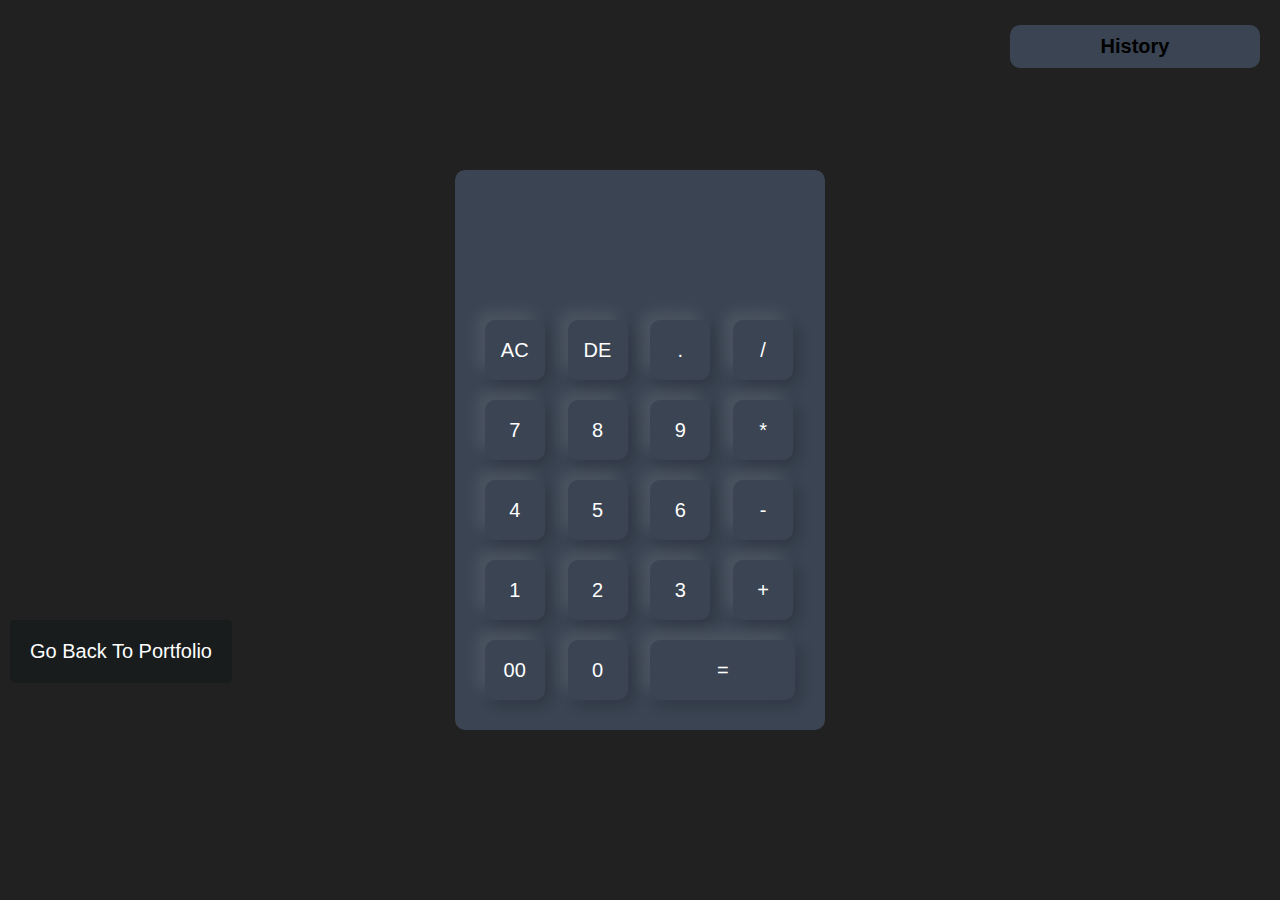
<file: Calculator.html>
<!DOCTYPE html>
<html lang="en">
<head>
    <meta charset="UTF-8">
    <meta name="viewport" content="width=device-width, initial-scale=1.0">
    <link rel="stylesheet" href="assets/css/calculator.css">
    <link rel="icon" type="image/x-icon" href="assets/img/calculator.png">
    <title>Calculator</title>
</head>
<body>
    <a href="index.html" class="goToPortfolioButton">Go Back To Portfolio</a>
    <div class="container">
        <div class="calculator">
            <form>
                <div class="display">
                    <input type="text" id="display" name="display" readonly>
                </div>
                <div>
                    <input type="button" value="AC" onclick="clearDisplay()">
                    <input type="button" value="DE" onclick="deleteLast()">
                    <input type="button" value="." onclick="append('.')">
                    <input type="button" value="/" onclick="append('/')">
                </div>
                <div>
                    <input type="button" value="7" onclick="append('7')">
                    <input type="button" value="8" onclick="append('8')">
                    <input type="button" value="9" onclick="append('9')">
                    <input type="button" value="*" onclick="append('*')">
                </div>
                <div>
                    <input type="button" value="4" onclick="append('4')">
                    <input type="button" value="5" onclick="append('5')">
                    <input type="button" value="6" onclick="append('6')">
                    <input type="button" value="-" onclick="append('-')">
                </div>
                <div>
                    <input type="button" value="1" onclick="append('1')">
                    <input type="button" value="2" onclick="append('2')">
                    <input type="button" value="3" onclick="append('3')">
                    <input type="button" value="+" onclick="append('+')">
                </div>
                <div>
                    <input type="button" value="00" onclick="append('00')">
                    <input type="button" value="0" onclick="append('0')">
                    <input type="button" value="=" class="equal" onclick="calculate()">
                </div>
            </form>
        </div>
        <div class="history">
            <h1>History</h0>
            <h2></h2>
        </div>
    </div>
    <script src="assets/js/calculator.js"></script>
</body>
</html>
</file>
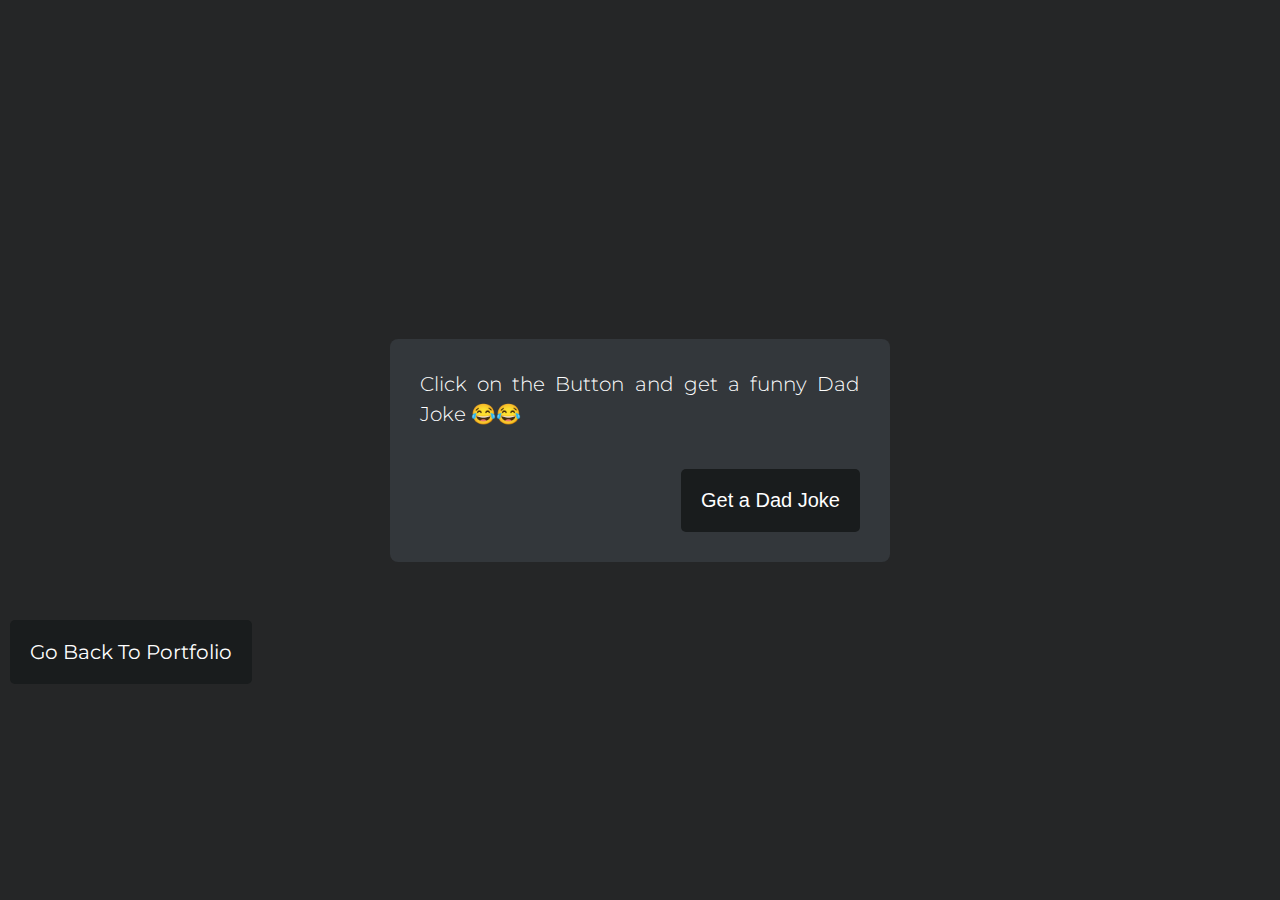
<file: DadJoke.html>
<!DOCTYPE html>
<html lang="en">
<head>
    <meta charset="UTF-8">
    <meta name="viewport" content="width=device-width, initial-scale=1.0">
    <link rel="stylesheet" href="assets/css/DadJoke.css">
    <link rel="icon" type="image/x-icon" href="assets/img/dadJoke.png">
    <title>Dad Joke APi | Portfolio</title>
</head>
<body>
    <section>
        <div class="container">
            <div class="joke"><p>Click on the Button and get a funny Dad Joke 😂😂</p></div>
            <button>Get a Dad Joke</button>
            <a href="index.html" class="goBackButton goToPortfolioButton">Go Back To Portfolio</a>
        </div>
    </section>
    <script src="assets/js/app.js"></script>
</body>
</html>
</file>
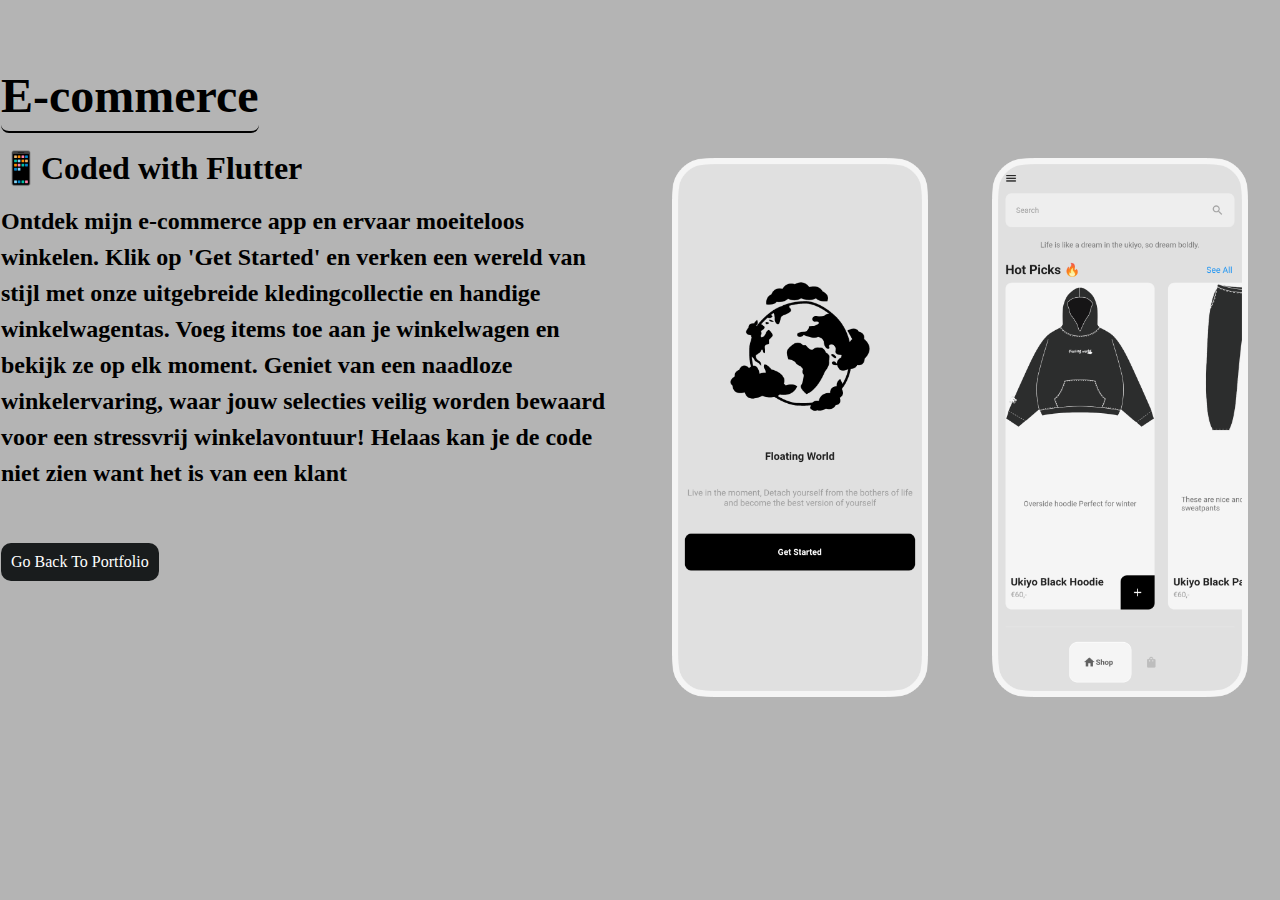
<file: E-commerce.html>
<!DOCTYPE html>
<html lang="en">
  <head>
    <meta charset="UTF-8" />
    <meta name="viewport" content="width=device-width, initial-scale=1.0" />
    <title>E-commerce | Portfolio</title>
    <link rel="shortcut icon" href="assets/img/phone.png" type="image/x-icon">
    <link rel="stylesheet" href="assets/css/Ecommerce.css" />
  </head>
  <body>
    <section class="hero">
      <div class="hero-container">
        <div class="column-left">
          <h1>E-commerce</h1>
          <div class="content-container">
            <h2>📱Coded with Flutter</h2>
          </div>
          <h3>            
        Ontdek mijn e-commerce app en ervaar moeiteloos winkelen. Klik op 'Get Started' en verken een wereld van stijl met onze uitgebreide kledingcollectie en handige winkelwagentas. Voeg items toe aan je winkelwagen en bekijk ze op elk moment. Geniet van een naadloze winkelervaring, waar jouw selecties veilig worden bewaard voor een stressvrij winkelavontuur!
        Helaas kan je de code niet zien want het is van een klant
          </h3>
          <a href="index.html" class="goToPortfolioButton">Go Back To Portfolio</a>
        </div>
        <div class="column-right">
          <div class="side-images">
            <img src="assets/images-Ecommerce/Ecommerce - 1.png" alt="ToDoList Image 1" class="side-image" />
            <img src="assets/images-Ecommerce/Ecommerce - 2.png" alt="Your Second Image" class="side-image" />
          </div>
        </div>
      </div>
    </section>
  </body>
</html>
</file>
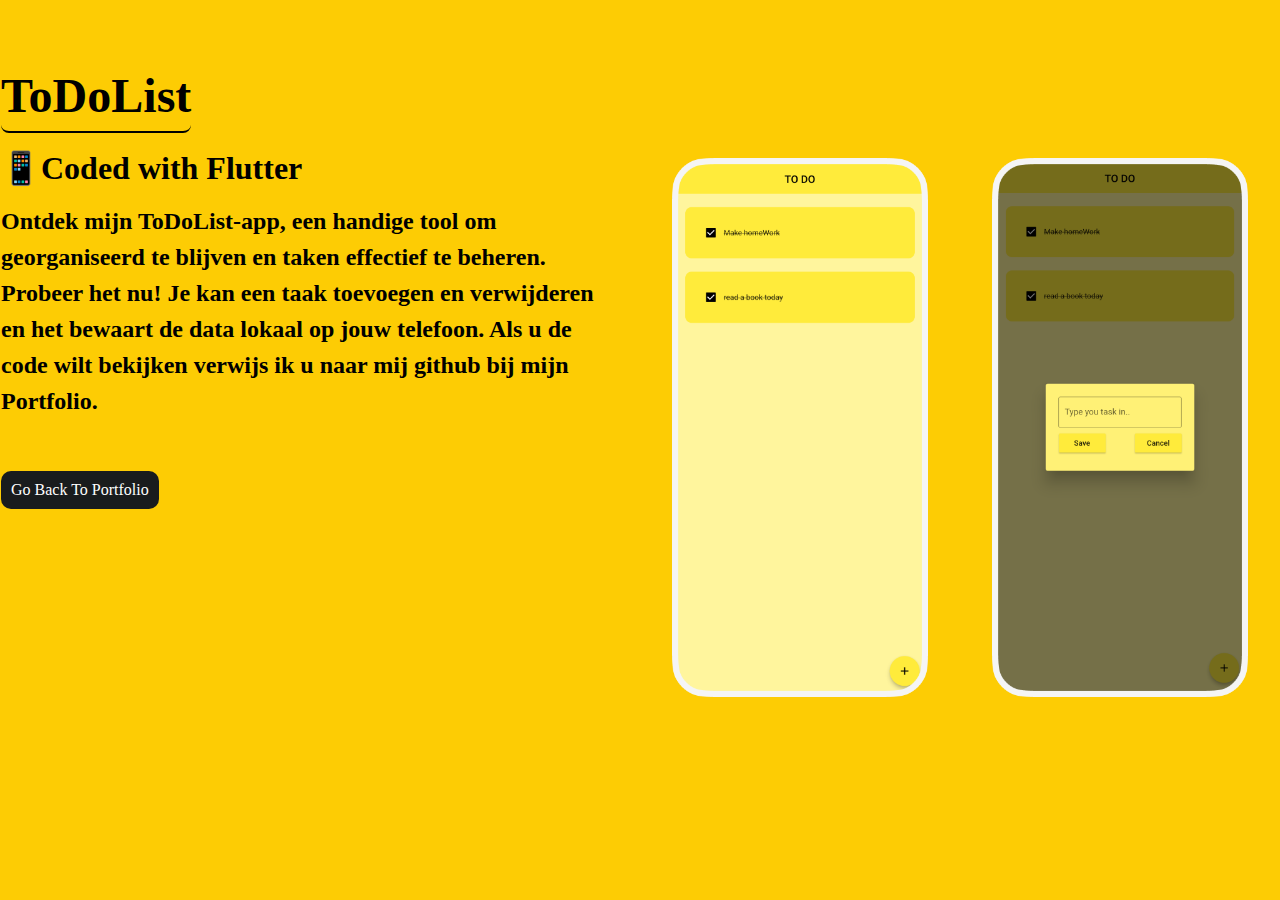
<file: ToDoList.html>
<!DOCTYPE html>
<html lang="en">
  <head>
    <meta charset="UTF-8" />
    <meta name="viewport" content="width=device-width, initial-scale=1.0" />
    <title>ToDoList | Portfolio</title>
    <link rel="shortcut icon" href="assets/img/phone.png" type="image/x-icon">
    <link rel="stylesheet" href="assets/css/ToDoList.css" />
  </head>
  <body>
    <section class="hero">
      <div class="hero-container">
        <div class="column-left">
          <h1>ToDoList</h1>
          <div class="content-container">
            <h2>📱Coded with Flutter</h2>
          </div>
          <h3>
            Ontdek mijn ToDoList-app, een handige tool om georganiseerd te blijven en taken effectief te beheren. Probeer het nu!
            Je kan een taak toevoegen en verwijderen en het bewaart de data lokaal op jouw telefoon. Als u de code wilt bekijken verwijs ik u naar mij github bij mijn Portfolio.
          </h3>
          <a href="index.html" class="goToPortfolioButton">Go Back To Portfolio</a>
        </div>
        <div class="column-right">
          <div class="side-images">
            <img src="assets/images-ToDoList/ToDoList - 1.png" alt="ToDoList Image 1" class="side-image" />
            <img src="assets/images-ToDoList/ToDoList - 2.png" alt="Your Second Image" class="side-image" />
          </div>
        </div>
      </div>
    </section>
  </body>
</html>
</file>
<file: assets/css/calculator.css>
@import url("https://fonts.googleapis.com/css2?family=Montserrat:wght@300;700&display=swap");
@import url("https://fonts.googleapis.com/css2?family=Montserrat:wght@300;700&display=swap");


* {
    margin: 0;
    padding: 0;
    font-family: 'Poppins', sans-serif;
    box-sizing: border-box;
}

html{
    font-size: 10px;
    font-family: 'Montserrat', sans-serif;
}

.container {
    height: 100vh;
    width: 100%;
    background: #212121;
    display: flex;
    align-items: center;
    justify-content: center;
}

.calculator {
    background: #3a4452;
    padding: 20px;
    border-radius: 10px;
}

.calculator form input {
    border: 0;
    outline: 0;
    width: 60px;
    height: 60px; 
    border-radius: 10px;
    box-shadow: -8px -8px 15px rgba(255, 255, 255, 0.1), 5px 5px 15px rgba(0, 0, 0, 0.2);
    background: transparent;
    font-size: 20px;
    color: #fff;
    cursor: pointer;
    margin: 10px;
}

.calculator form .display {
    display: flex;
    justify-content: flex-end;
    margin: 20px 0;
}

.calculator form .display input[type="text"] {
    text-align: right;
    flex: 1;
    font-size: 45px;
    box-shadow: none;
}

.calculator form input.equal {
    width: 145px;
}

.history{
    position: absolute;
    text-align: center;
    background:  #3a4452;
    top: 25px;
    width: 250px;
    right: 20px;
    padding: 10px;
    border-radius: 10px;
    box-sizing: border-box;
    overflow-y: scroll;
}

.goToPortfolioButton {
    text-decoration: none;
    border-radius: 5px;
    margin-top: 620px;
    margin-left: 10px; 
    align-self: flex-start;
    position: fixed;
    top: 0px;
    left: 0;
    width: fit-content;
    padding: 2rem;
    font-size: 2rem;
    background-color: rgb(25, 28, 29);
    color: white;
    border: none;
    border-radius: 5px;
    cursor: pointer;
}
</file>
<file: assets/css/DadJoke.css>
@import url("https://fonts.googleapis.com/css2?family=Montserrat:wght@300;700&display=swap");

*{
    margin: 0;
    padding: 0;
    box-sizing: border-box;
}

html{
    font-size: 10px;
    font-family: 'Montserrat', sans-serif;
}

body{
    background-color: rgb(37, 38, 39);
    color: white;
}

section{
    min-height: 100vh;
    width: 100%;
    padding: 100px 0;
    display: flex;
    align-items: center;
    justify-content: center;
}

.container{
    width: 90%;
    max-width: 500px;
    margin: 0 auto;
    background-color: rgb(51, 55, 59);
    border-radius: 8px;
    padding: 3rem;
    display: flex;
    flex-direction: column;
}

.container p{
    font-size: 2rem;
    font-weight: 300;
    line-height: 3rem;
    text-align: justify;
}

button, .goBackButton {
    width: fit-content;
    padding: 2rem;
    font-size: 2rem;
    background-color: rgb(25, 28, 29);
    color: white;
    border: none;
    border-radius: 5px;
    cursor: pointer;
}

button {
    margin-top: 4rem;
    align-self: flex-end;
}

.goToPortfolioButton {
    text-decoration: none;
    border-radius: 5px;
    margin-top: 620px;
    margin-left: 10px; 
    align-self: flex-start;
    position: fixed;
    top: 0;
    left: 0;
}
</file>
<file: assets/css/Ecommerce.css>
* {
    box-sizing: border-box;
    margin: 0;
    padding: 0;
  }
  
  html, body {
    margin: 0;
    padding: 0;
    overflow-x: hidden;
    background: rgb(180, 180, 180); 
  }
  
  .hero-container {
    display: grid;
    grid-template-columns: 1fr 1fr;
    height: 95vh;
    padding: 3rem calc((100vw - 1300px) / 2);
  }
  
  .column-left {
    display: flex;
    flex-direction: column;
    justify-content: flex-start;
    align-items: flex-start;
    color: #000;
    padding: 20px 20px 0 1px;
  }
  
  .column-left h1 {
    margin-bottom: 1rem;
    font-size: 3rem;
    border-bottom: 2px solid #000;
    padding-bottom: 0.5rem;
    border-radius: 8px;
  }
  
  .content-container {
    display: flex;
    align-items: center;
    margin-bottom: 1rem;
  }
  
  .column-left h2 {
    font-size: 2rem;
    color: #000;
  }
  
  .column-left h3 {
    margin-bottom: 2rem;
    font-size: 1.5rem;
    line-height: 1.5;
  }
  
  .column-right {
    display: flex;
    justify-content: center;
    align-items: center;
  }
  
  .side-images {
    display: flex;
    justify-content: space-around;
    align-items: center;
  }
  
  .side-image {
    max-width: 40%;
    height: auto; 
  }
  
  .goToPortfolioButton {
    text-decoration: none;
    border-radius: 10px;
    padding: 10px;
    background-color: rgb(25, 28, 29);
    color: white;
    margin-top: 20px; 
    display: inline-block;
  }
  
  /*=============== BREAKPOINTS ===============*/
  /* Phone */
  @media only screen and (max-width: 600px) {
    .hero-container {
      grid-template-columns: 1fr;
      height: auto;
      padding: 3rem 1rem;
    }
    
    .column-left {
      padding: 20px;
    }
  }
  
  /* Tablet */
  @media only screen and (min-width: 601px) and (max-width: 1024px) {
    .hero-container {
      grid-template-columns: 1fr 1fr;
      height: 80vh; 
      padding: 3rem calc((100vw - 900px) / 2); 
    }
  
    .column-left {
      padding: 20px;
    }
  
  }
  
  /* Monitor */
  @media only screen and (min-width: 1025px) {
    .hero-container {
      grid-template-columns: 1fr 1fr;
      height: 95vh;
      padding: 3rem calc((100vw - 1300px) / 2);
    }
  
    .column-left {
      padding: 20px 20px 0 1px;
    }
  
  }
</file>
<file: assets/css/ToDoList.css>
* {
    box-sizing: border-box;
    margin: 0;
    padding: 0;
  }
  
  html, body {
    margin: 0;
    padding: 0;
    overflow-x: hidden;
    background: #fdcc04; 
  }
  
  .hero-container {
    display: grid;
    grid-template-columns: 1fr 1fr;
    height: 95vh;
    padding: 3rem calc((100vw - 1300px) / 2);
  }
  
  .column-left {
    display: flex;
    flex-direction: column;
    justify-content: flex-start;
    align-items: flex-start;
    color: #000;
    padding: 20px 20px 0 1px;
  }
  
  .column-left h1 {
    margin-bottom: 1rem;
    font-size: 3rem;
    border-bottom: 2px solid #000;
    padding-bottom: 0.5rem;
    border-radius: 8px;
  }
  
  .content-container {
    display: flex;
    align-items: center;
    margin-bottom: 1rem;
  }
  
  .column-left h2 {
    font-size: 2rem;
    color: #000;
  }
  
  .column-left h3 {
    margin-bottom: 2rem;
    font-size: 1.5rem;
    line-height: 1.5;
  }
  
  .column-right {
    display: flex;
    justify-content: center;
    align-items: center;
  }
  
  .side-images {
    display: flex;
    justify-content: space-around;
    align-items: center;
  }
  
  .side-image {
    max-width: 40%;
    height: auto; 
  }
  
  .goToPortfolioButton {
    text-decoration: none;
    border-radius: 10px;
    padding: 10px;
    background-color: rgb(25, 28, 29);
    color: white;
    margin-top: 20px; 
    display: inline-block;
  }
  
  /*=============== BREAKPOINTS ===============*/
  /* Phone */
  @media only screen and (max-width: 600px) {
    .hero-container {
      grid-template-columns: 1fr;
      height: auto;
      padding: 3rem 1rem;
    }
    
    .column-left {
      padding: 20px;
    }
  }
  
  /* Tablet */
  @media only screen and (min-width: 601px) and (max-width: 1024px) {
    .hero-container {
      grid-template-columns: 1fr 1fr;
      height: 80vh; 
      padding: 3rem calc((100vw - 900px) / 2); 
    }
  
    .column-left {
      padding: 20px;
    }
  
  }
  
  /* Monitor */
  @media only screen and (min-width: 1025px) {
    .hero-container {
      grid-template-columns: 1fr 1fr;
      height: 95vh;
      padding: 3rem calc((100vw - 1300px) / 2);
    }
  
    .column-left {
      padding: 20px 20px 0 1px;
    }
  
  }
</file>
